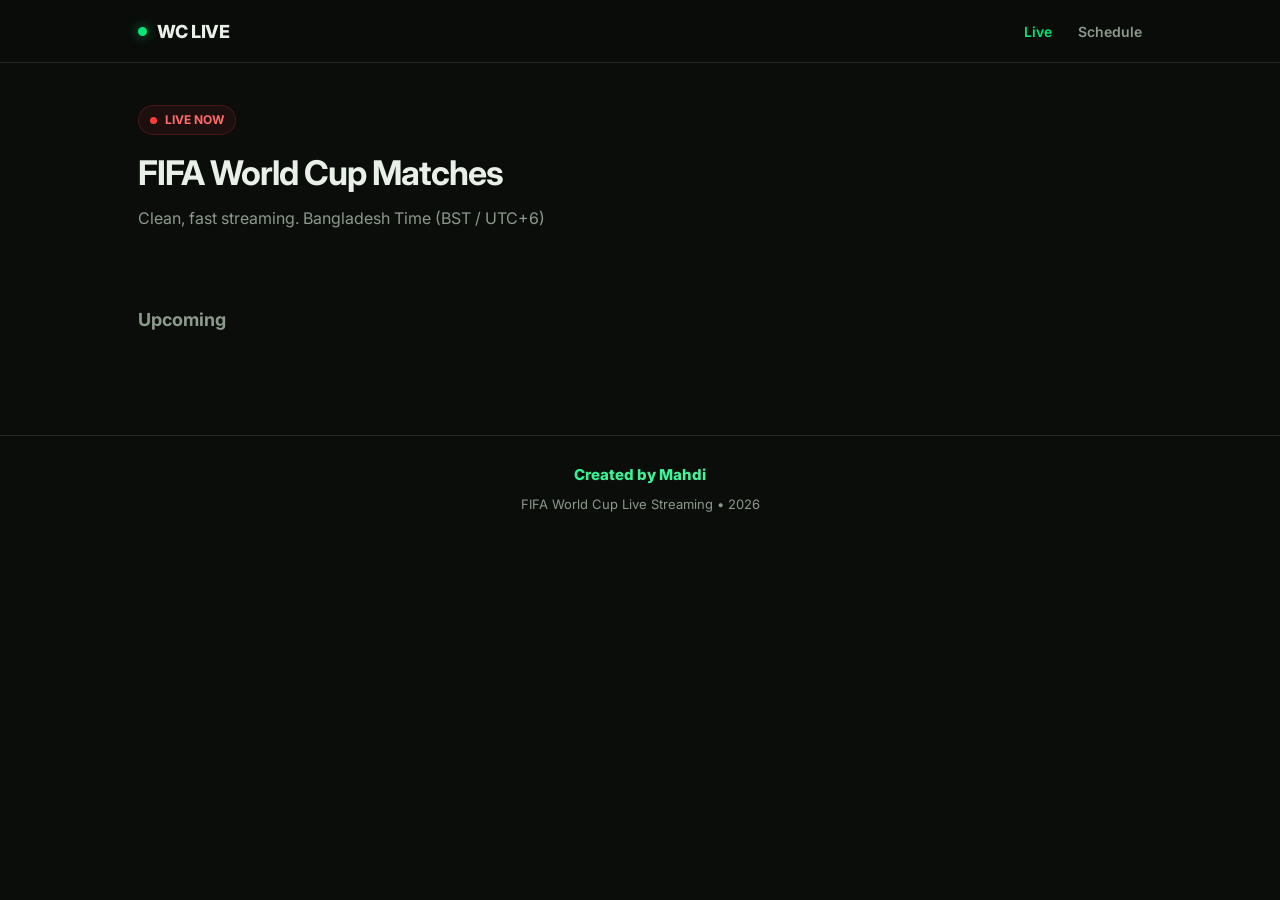
<file: index.html>
<!DOCTYPE html>
<html lang="en">
<head>
<meta charset="UTF-8">
<meta name="viewport" content="width=device-width, initial-scale=1.0">
<title>FIFA World Cup Live - Watch Free</title>
<link rel="preconnect" href="https://fonts.googleapis.com">
<link rel="preconnect" href="https://fonts.gstatic.com" crossorigin>
<link href="https://fonts.googleapis.com/css2?family=Inter:wght@500;600;700;800&display=swap" rel="stylesheet">
<link rel="stylesheet" href="style.css">
</head>
<body>
<header>
  <div class="container nav">
    <div class="brand"><span class="dot"></span> WC LIVE</div>
    <nav>
      <a href="index.html" class="active">Live</a>
      <a href="schedule.html">Schedule</a>
    </nav>
  </div>
</header>

<main class="container">
  <section class="hero">
    <div class="live-badge"><span class="pulse"></span> LIVE NOW</div>
    <h1>FIFA World Cup Matches</h1>
    <p>Clean, fast streaming. Bangladesh Time (BST / UTC+6)</p>
  </section>

  <section id="live-grid" class="grid">
    <!-- Matches injected by JS -->
  </section>

  <section id="upcoming-section" style="padding-bottom:50px">
    <h2 style="font-size:18px; color:#8b9a8b; margin-bottom:12px;">Upcoming</h2>
    <div id="upcoming-grid" class="grid" style="padding-top:0"></div>
  </section>
</main>

<footer>
  <div class="container">
    <div class="made">Created by Mahdi</div>
    <div style="margin-top:8px">FIFA World Cup Live Streaming • 2026</div>
  </div>
</footer>

<script src="matches.js"></script>
<script>
const liveGrid = document.getElementById('live-grid');
const upcomingGrid = document.getElementById('upcoming-grid');

function fmtTime(iso) {
  const d = new Date(iso);
  return d.toLocaleString('en-GB', {
    timeZone: 'Asia/Dhaka',
    day: '2-digit', month: 'short',
    hour: '2-digit', minute:'2-digit',
    hour12: true
  }) + ' BST';
}

function card(m) {
  return `<a class="match-card" href="watch.html?id=${m.id}">
    <div class="match-top">
      <span>${m.competition}</span>
      <span class="${m.status==='live'?'status-live':'status-up'}">${m.status==='live'?'● LIVE':'Upcoming'}</span>
    </div>
    <div class="teams">
      <div class="team"><span class="team-flag">${m.homeFlag}</span><div class="team-name">${m.home}</div></div>
      <div class="vs">VS</div>
      <div class="team"><span class="team-flag">${m.awayFlag}</span><div class="team-name">${m.away}</div></div>
    </div>
    <div class="match-meta">
      <span>${fmtTime(m.time)}</span>
      <span class="watch-btn">Watch →</span>
    </div>
  </a>`;
}

const live = MATCHES.filter(m => m.status === 'live');
const upcoming = MATCHES.filter(m => m.status !== 'live');

liveGrid.innerHTML = live.length ? live.map(card).join('') : '<div class="empty">No live matches right now. Check the schedule.</div>';
upcomingGrid.innerHTML = upcoming.length ? upcoming.map(card).join('') : '';
if(!upcoming.length) document.getElementById('upcoming-section').style.display='none';
</script>
</body>
</html>
</file>
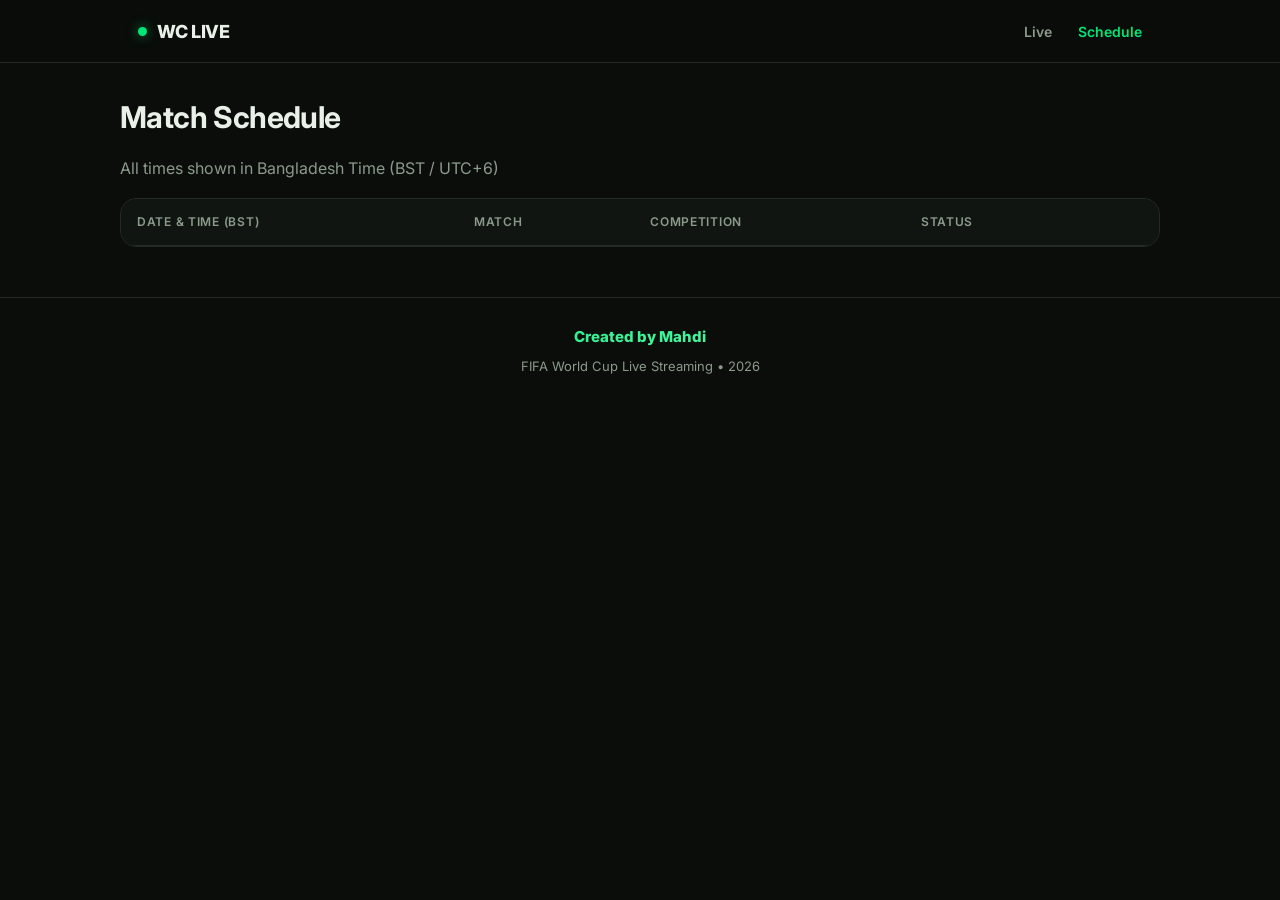
<file: schedule.html>
<!DOCTYPE html>
<html lang="en">
<head>
<meta charset="UTF-8">
<meta name="viewport" content="width=device-width, initial-scale=1.0">
<title>Match Schedule - FIFA World Cup</title>
<link rel="preconnect" href="https://fonts.googleapis.com">
<link rel="preconnect" href="https://fonts.gstatic.com" crossorigin>
<link href="https://fonts.googleapis.com/css2?family=Inter:wght@500;600;700;800&display=swap" rel="stylesheet">
<link rel="stylesheet" href="style.css">
</head>
<body>
<header>
  <div class="container nav">
    <div class="brand"><span class="dot"></span> WC LIVE</div>
    <nav>
      <a href="index.html">Live</a>
      <a href="schedule.html" class="active">Schedule</a>
    </nav>
  </div>
</header>

<main class="container schedule-wrap">
  <h1>Match Schedule</h1>
  <p style="color:#8b9a8b;margin-bottom:18px">All times shown in Bangladesh Time (BST / UTC+6)</p>

  <div class="table-wrap">
    <table id="schedule-table">
      <thead>
        <tr>
          <th>Date & Time (BST)</th>
          <th>Match</th>
          <th>Competition</th>
          <th>Status</th>
          <th></th>
        </tr>
      </thead>
      <tbody id="schedule-body"></tbody>
    </table>
  </div>
</main>

<footer>
  <div class="container">
    <div class="made">Created by Mahdi</div>
    <div style="margin-top:8px">FIFA World Cup Live Streaming • 2026</div>
  </div>
</footer>

<script src="matches.js"></script>
<script>
const tbody = document.getElementById('schedule-body');

function fmt(iso){
  return new Date(iso).toLocaleString('en-GB', {
    timeZone: 'Asia/Dhaka',
    weekday:'short', day:'2-digit', month:'short',
    hour:'2-digit', minute:'2-digit', hour12:true
  }) + ' BST';
}

const sorted = [...MATCHES].sort((a,b)=> new Date(a.time) - new Date(b.time));

tbody.innerHTML = sorted.map(m => `
  <tr>
    <td data-label="Time">${fmt(m.time)}</td>
    <td data-label="Match"><strong>${m.homeFlag} ${m.home} vs ${m.away} ${m.awayFlag}</strong></td>
    <td data-label="Competition">${m.competition}</td>
    <td data-label="Status">${m.status==='live' ? '<span class="badge-live">● LIVE</span>' : '<span class="badge-up">Upcoming</span>'}</td>
    <td data-label="Watch"><a href="watch.html?id=${m.id}" style="color:#00e676;font-weight:700">Watch →</a></td>
  </tr>
`).join('');
</script>
</body>
</html>
</file>
<file: style.css>
:root{
  --bg:#0a0d0a;
  --card:#141814;
  --card-2:#1b201b;
  --text:#e8f0e8;
  --muted:#8b9a8b;
  --green:#00e676;
  --green-2:#00c864;
  --border:#242a24;
  --red:#ff3b3b;
  --radius:16px;
}
*{box-sizing:border-box;margin:0;padding:0}
html,body{height:100%}
body{
  font-family: 'Inter', system-ui, -apple-system, Segoe UI, Roboto, Arial, sans-serif;
  background: var(--bg);
  color: var(--text);
  line-height:1.5;
  -webkit-font-smoothing:antialiased;
}
a{color:inherit;text-decoration:none}
.container{max-width:1040px;margin:0 auto;padding:0 18px}

header{
  position:sticky;top:0;z-index:30;
  background: rgba(10,13,10,0.88);
  backdrop-filter: blur(10px);
  border-bottom:1px solid var(--border);
}
.nav{
  display:flex;align-items:center;justify-content:space-between;
  height:62px;
}
.brand{
  font-weight:800;letter-spacing:-.02em;font-size:18px;
  display:flex;align-items:center;gap:10px;
}
.brand .dot{width:9px;height:9px;background:var(--green);border-radius:50%;box-shadow:0 0 12px #00e67699}
nav a{
  color:var(--muted);margin-left:22px;font-weight:600;font-size:14px;
  transition:.15s;
}
nav a:hover, nav a.active{color:var(--text)}
nav a.active{color:var(--green)}

.hero{padding:42px 0 18px}
.hero h1{font-size:34px;letter-spacing:-.03em;margin-bottom:8px}
.hero p{color:var(--muted)}
.live-badge{
  display:inline-flex;align-items:center;gap:8px;
  background:#ff3b3b14;color:#ff6b6b;
  border:1px solid #ff3b3b33;
  padding:5px 11px;border-radius:999px;font-weight:700;font-size:12px;margin-bottom:12px;
}
.live-badge .pulse{width:7px;height:7px;background:var(--red);border-radius:50%;animation:pulse 1.4s infinite}
@keyframes pulse{0%{opacity:1}50%{opacity:.35}100%{opacity:1}}

.grid{
  display:grid;grid-template-columns:repeat(auto-fill,minmax(300px,1fr));gap:16px;
  padding:18px 0 40px;
}
.match-card{
  background:var(--card);
  border:1px solid var(--border);
  border-radius:var(--radius);
  padding:18px;
  transition:.18s;
  display:block;
}
.match-card:hover{border-color:#2e3a2e;transform:translateY(-2px);background:var(--card-2)}
.match-top{display:flex;justify-content:space-between;align-items:center;color:var(--muted);font-size:12px;margin-bottom:14px}
.status-live{color:#ff6b6b;font-weight:700}
.status-up{color:var(--muted)}
.teams{display:flex;align-items:center;justify-content:space-between;gap:12px}
.team{text-align:center;flex:1}
.team-flag{font-size:34px;display:block;margin-bottom:6px}
.team-name{font-weight:700;font-size:16px}
.vs{color:var(--muted);font-weight:700;font-size:13px}
.match-meta{margin-top:14px;padding-top:14px;border-top:1px solid var(--border);display:flex;justify-content:space-between;align-items:center;font-size:13px;color:var(--muted)}
.watch-btn{
  background:var(--green);color:#05150b;font-weight:800;
  padding:7px 14px;border-radius:999px;font-size:13px;
}
.empty{
  color:var(--muted);padding:30px;background:var(--card);border:1px dashed var(--border);border-radius:var(--radius);
  text-align:center;
}

/* Watch page */
.watch-wrap{padding:24px 0 50px}
.watch-layout{display:grid;grid-template-columns: 1fr 320px;gap:22px}
@media(max-width:900px){.watch-layout{grid-template-columns:1fr}}
.player-box{
  background:#000;border-radius:18px;overflow:hidden;
  border:1px solid var(--border);
  aspect-ratio:16/9;position:relative;
}
.player-box video, .player-box iframe, .player-box .plyr{width:100%;height:100%;border:0;display:block;background:#000}
#iframe-wrap{width:100%;height:100%}
#iframe-wrap iframe{width:100%;height:100%;border:0}
.match-head{margin:14px 4px 0}
.match-head h2{font-size:22px;letter-spacing:-.02em}
.match-head .sub{color:var(--muted);font-size:13px;margin-top:4px}
.side-card{
  background:var(--card);border:1px solid var(--border);
  border-radius:var(--radius);padding:16px;
}
.side-card h3{font-size:13px;color:var(--muted);text-transform:uppercase;letter-spacing:.08em;margin-bottom:12px}
.side-list{display:flex;flex-direction:column;gap:10px}
.side-match{display:flex;justify-content:space-between;align-items:center;padding:10px;border-radius:12px;background:#111511;border:1px solid var(--border);font-size:14px}
.side-match:hover{border-color:#2e3a2e}
.side-match .sm-teams{font-weight:600}
.side-match .sm-live{color:#ff6b6b;font-size:11px;font-weight:700}
.note{
  margin-top:12px;font-size:12.5px;color:var(--muted);
  background:#0f1310;border:1px solid var(--border);padding:12px;border-radius:12px;
}

/* Schedule */
.schedule-wrap{padding:32px 0 50px}
.schedule-wrap h1{font-size:30px;letter-spacing:-.02em;margin-bottom:16px}
.table-wrap{background:var(--card);border:1px solid var(--border);border-radius:var(--radius);overflow:hidden}
table{width:100%;border-collapse:collapse;font-size:14px}
thead th{ text-align:left;padding:14px 16px;color:var(--muted);font-weight:600;font-size:12px;text-transform:uppercase;letter-spacing:.06em;background:#111511;border-bottom:1px solid var(--border)}
tbody td{padding:16px;border-bottom:1px solid #1c211c}
tbody tr:last-child td{border-bottom:0}
tbody tr:hover{background:#171c17}
.badge-live{background:#ff3b3b1a;color:#ff6b6b;padding:4px 9px;border-radius:999px;font-size:11px;font-weight:700}
.badge-up{background:#ffffff10;color:var(--muted);padding:4px 9px;border-radius:999px;font-size:11px;font-weight:700}

/* Footer */
footer{border-top:1px solid var(--border);padding:28px 0 40px;color:var(--muted);text-align:center;font-size:13px;margin-top:auto}
footer .made{
  font-weight:800;
  font-size:15px;
  background: linear-gradient(90deg, var(--green), #7affb8);
  -webkit-background-clip:text;
  background-clip:text;
  color:transparent;
}

/* Plyr green theme */
:root{ --plyr-color-main: var(--green); }
.plyr--full-ui input[type=range]{color:var(--green)}

/* Mobile */
@media(max-width:600px){
  .hero h1{font-size:26px}
  .team-flag{font-size:28px}
  thead{display:none}
  table, tbody, tr, td{display:block;width:100%}
  tbody tr{border-bottom:1px solid var(--border);padding:10px 4px}
  tbody td{border:0;padding:6px 16px}
  tbody td::before{content:attr(data-label);display:block;color:var(--muted);font-size:11px;text-transform:uppercase;letter-spacing:.05em}
}
</file>
